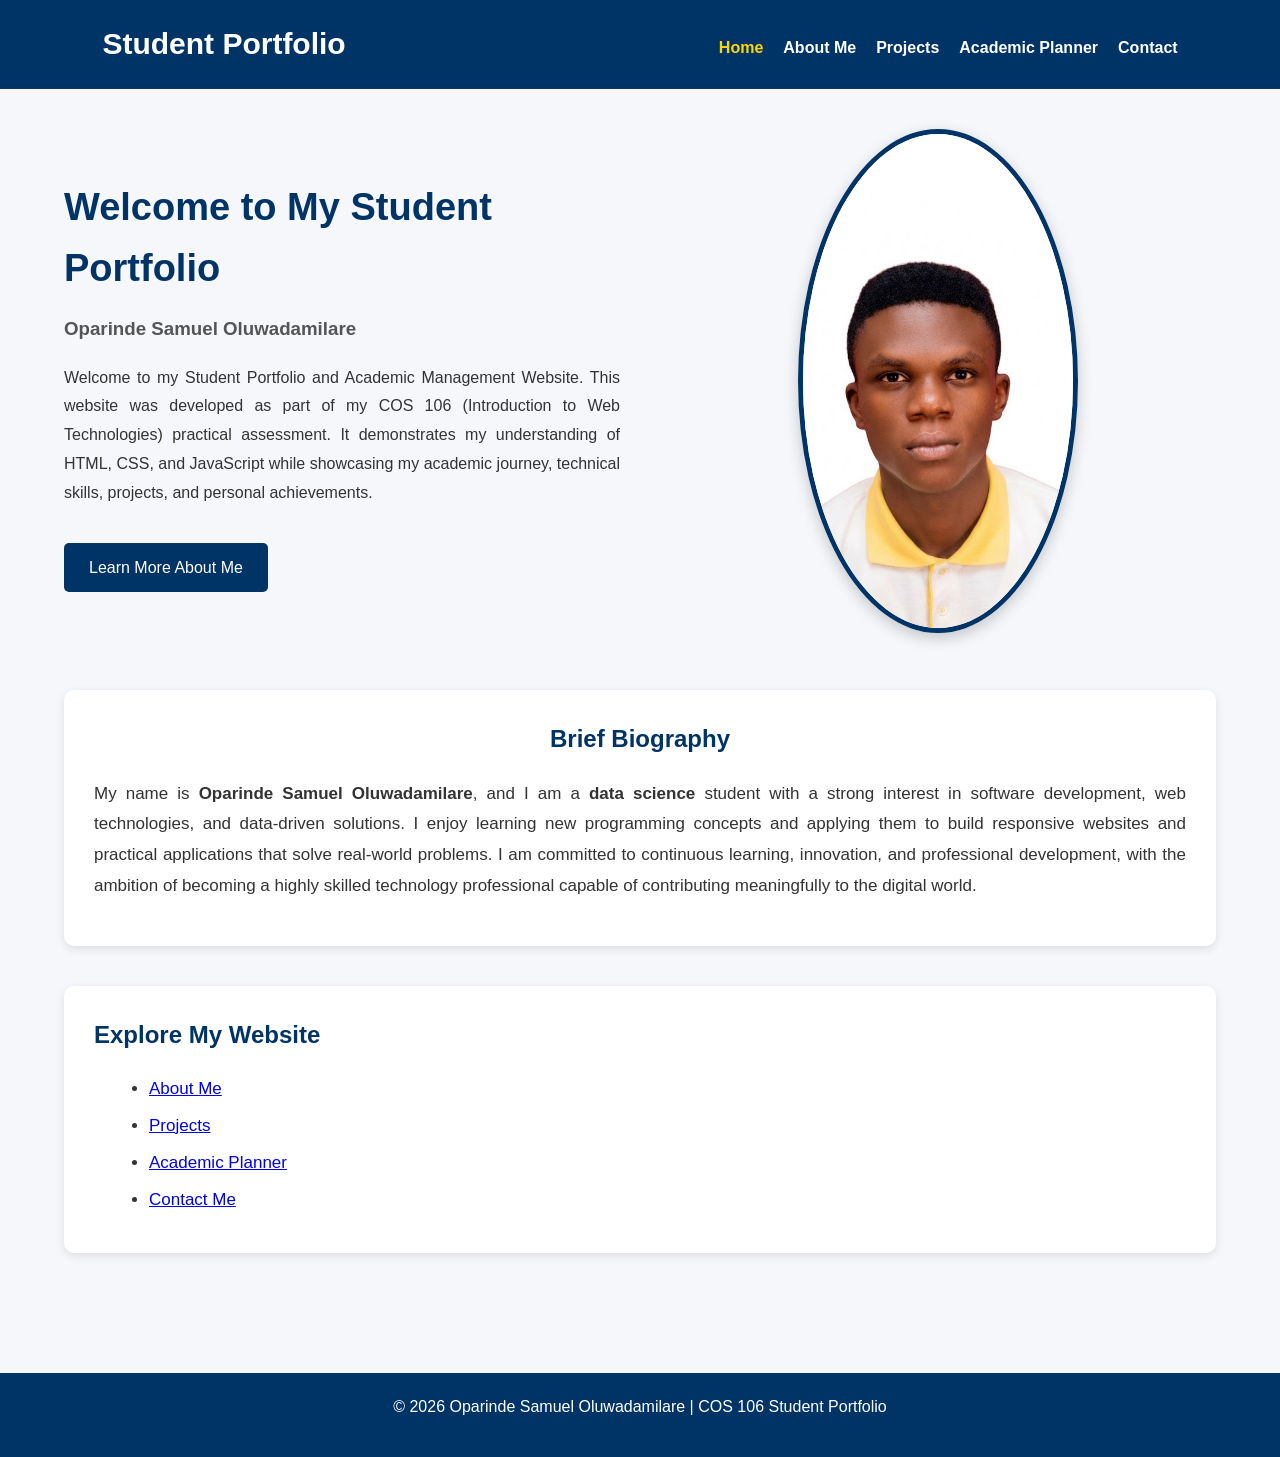
<file: index.html>
<!DOCTYPE html>
<html lang="en">
<head>
    <meta charset="UTF-8">
    <meta name="viewport" content="width=device-width, initial-scale=1.0">
    <title>Student Portfolio | Home</title>

    <!-- External CSS -->
    <link rel="stylesheet" href="css/style.css">
</head>

<body>

    <!-- Header -->
    <header>

        <div class="logo">
            <h1>Student Portfolio</h1>
        </div>

        <nav>
            <ul>
                <li><a href="index.html" class="active">Home</a></li>
                <li><a href="about.html">About Me</a></li>
                <li><a href="projects.html">Projects</a></li>
                <li><a href="planner.html">Academic Planner</a></li>
                <li><a href="contact.html">Contact</a></li>
            </ul>
        </nav>

    </header>

    <!-- Main Content -->
    <main>

        <!-- Welcome Section -->
        <section class="hero">

            <div class="hero-text">

                <h2>Welcome to My Student Portfolio</h2>

                <h3>Oparinde Samuel Oluwadamilare</h3>

                <p>
                    Welcome to my Student Portfolio and Academic Management
                    Website. This website was developed as part of my COS 106
                    (Introduction to Web Technologies) practical assessment.
                    It demonstrates my understanding of HTML, CSS, and
                    JavaScript while showcasing my academic journey,
                    technical skills, projects, and personal achievements.
                </p>

                <a href="about.html" class="btn">
                    Learn More About Me
                </a>

            </div>

            <div class="hero-image">

                <img src="img/Sam.jpeg"
                     alt="Oparinde Samuel Oluwadamilare">

            </div>

        </section>

        <!-- Biography -->
        <section class="about-preview">

            <h2>Brief Biography</h2>

            <p>
                My name is <strong>Oparinde Samuel Oluwadamilare</strong>, and I am
                a <strong>data science</strong>  student with a strong interest in software
                development, web technologies, and data-driven solutions.
                I enjoy learning new programming concepts and applying them
                to build responsive websites and practical applications that
                solve real-world problems. I am committed to continuous
                learning, innovation, and professional development, with the
                ambition of becoming a highly skilled technology professional
                capable of contributing meaningfully to the digital world.
            </p>

        </section>

        <!-- Quick Navigation -->
        <section class="skills">

            <h2>Explore My Website</h2>

            <ul>
                <li><a href="about.html">About Me</a></li>
                <li><a href="projects.html">Projects</a></li>
                <li><a href="planner.html">Academic Planner</a></li>
                <li><a href="contact.html">Contact Me</a></li>
            </ul>

        </section>

    </main>

    <!-- Footer -->
    <footer>

        <p>
            &copy; 2026 Oparinde Samuel Oluwadamilare |
            COS 106 Student Portfolio
        </p>

    </footer>

    <!-- External JavaScript -->
    <script src="js/planner.js"></script>

</body>
</html>
</file>
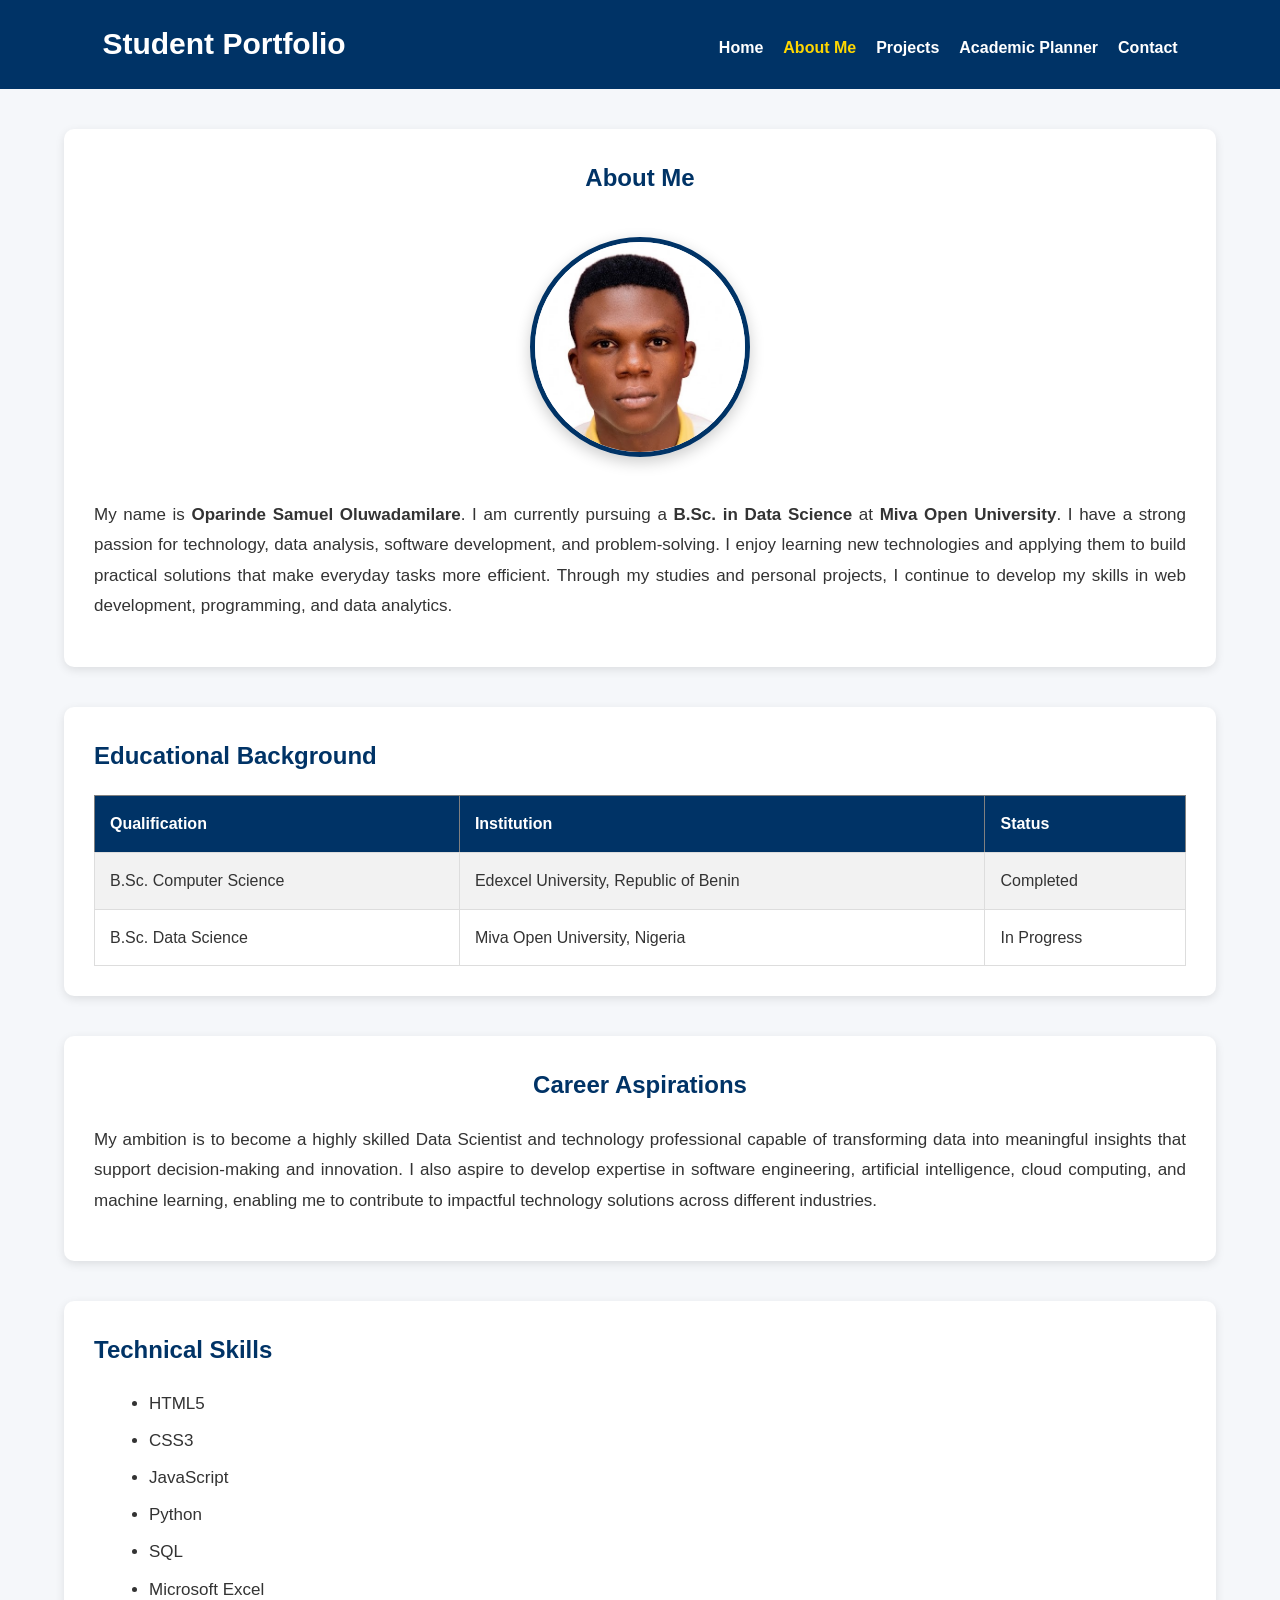
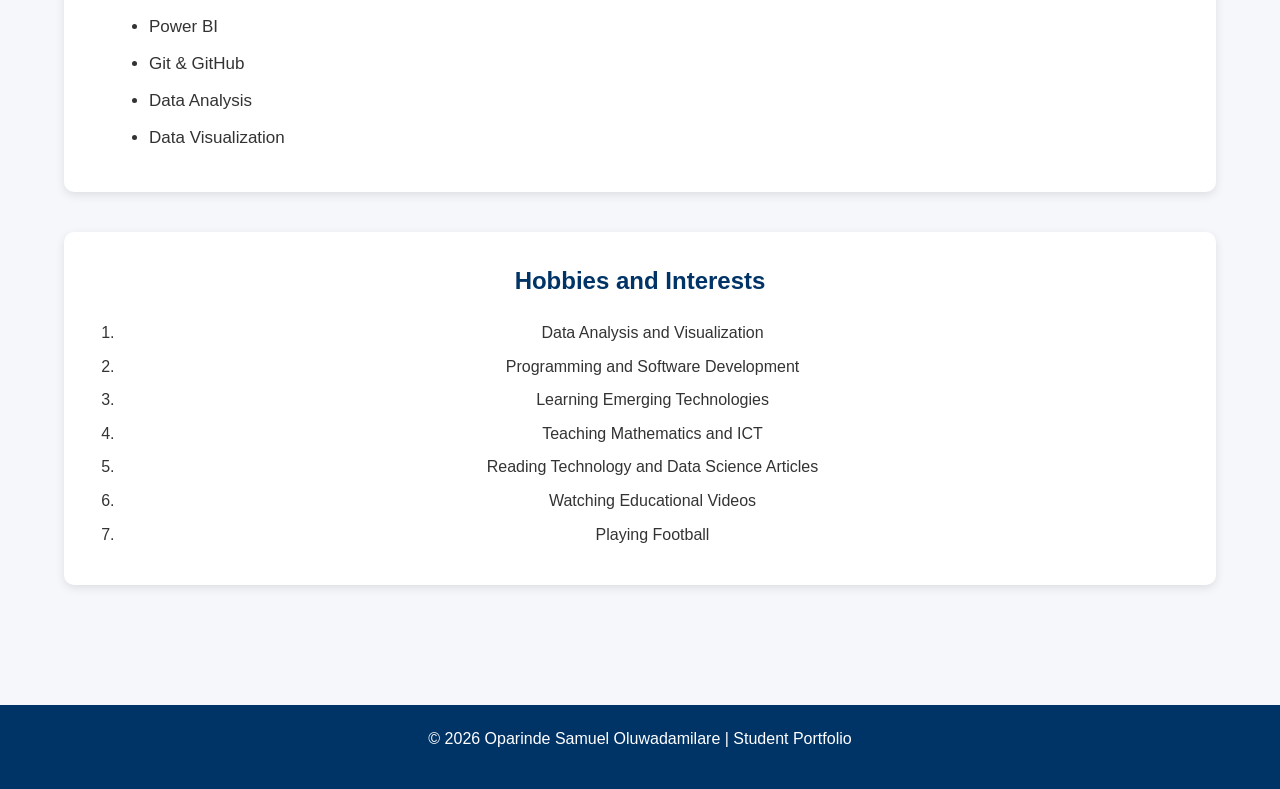
<file: about.html>
<!DOCTYPE html>
<html lang="en">
<head>
    <meta charset="UTF-8">
    <meta name="viewport" content="width=device-width, initial-scale=1.0">
    <title>About Me | Student Portfolio</title>

    <link rel="stylesheet" href="css/style.css">
</head>

<body>

    <!-- Header -->
    <header>

        <div class="logo">
            <h1>Student Portfolio</h1>
        </div>

        <nav>
            <ul>
                <li><a href="index.html">Home</a></li>
                <li><a href="about.html" class="active">About Me</a></li>
                <li><a href="projects.html">Projects</a></li>
                <li><a href="planner.html">Academic Planner</a></li>
                <li><a href="contact.html">Contact</a></li>
            </ul>
        </nav>

    </header>

    <!-- Main Content -->
    <main>

        <!-- About Me -->
        <section class="about-preview">

            <h2>About Me</h2>

            <img src="img/Sam.jpeg"
                 alt="Oparinde Samuel Oluwadamilare"
                 width="220">

            <p>
                My name is <strong>Oparinde Samuel Oluwadamilare</strong>. I am
                currently pursuing a <strong>B.Sc. in Data Science</strong> at
                <strong>Miva Open University</strong>. I have a strong passion
                for technology, data analysis, software development, and
                problem-solving. I enjoy learning new technologies and applying
                them to build practical solutions that make everyday tasks more
                efficient. Through my studies and personal projects, I continue
                to develop my skills in web development, programming, and data
                analytics.
            </p>

        </section>

        <!-- Educational Background -->
        <section class="skills">

            <h2>Educational Background</h2>

            <table border="1" cellpadding="10" cellspacing="0">

                <tr>
                    <th>Qualification</th>
                    <th>Institution</th>
                    <th>Status</th>
                </tr>

                <tr>
                    <td>B.Sc. Computer Science</td>
                    <td>Edexcel University, Republic of Benin</td>
                    <td>Completed</td>
                </tr>

                <tr>
                    <td>B.Sc. Data Science</td>
                    <td>Miva Open University, Nigeria</td>
                    <td>In Progress</td>
                </tr>

            </table>

        </section>

        <!-- Career Aspirations -->
        <section class="about-preview">

            <h2>Career Aspirations</h2>

            <p>
                My ambition is to become a highly skilled Data Scientist and
                technology professional capable of transforming data into
                meaningful insights that support decision-making and innovation.
                I also aspire to develop expertise in software engineering,
                artificial intelligence, cloud computing, and machine learning,
                enabling me to contribute to impactful technology solutions
                across different industries.
            </p>

        </section>

        <!-- Technical Skills -->
        <section class="skills">

            <h2>Technical Skills</h2>

            <ul>
                <li>HTML5</li>
                <li>CSS3</li>
                <li>JavaScript</li>
                <li>Python</li>
                <li>SQL</li>
                <li>Microsoft Excel</li>
                <li>Power BI</li>
                <li>Git & GitHub</li>
                <li>Data Analysis</li>
                <li>Data Visualization</li>
            </ul>

        </section>

        <!-- Hobbies and Interests -->
        <section class="about-preview">

            <h2>Hobbies and Interests</h2>

            <ol>
                <li>Data Analysis and Visualization</li>
                <li>Programming and Software Development</li>
                <li>Learning Emerging Technologies</li>
                <li>Teaching Mathematics and ICT</li>
                <li>Reading Technology and Data Science Articles</li>
                <li>Watching Educational Videos</li>
                <li>Playing Football</li>
            </ol>

        </section>

    </main>

    <!-- Footer -->
    <footer>

        <p>
            &copy; 2026 Oparinde Samuel Oluwadamilare |
            Student Portfolio
        </p>

    </footer>

</body>
</html>
</file>
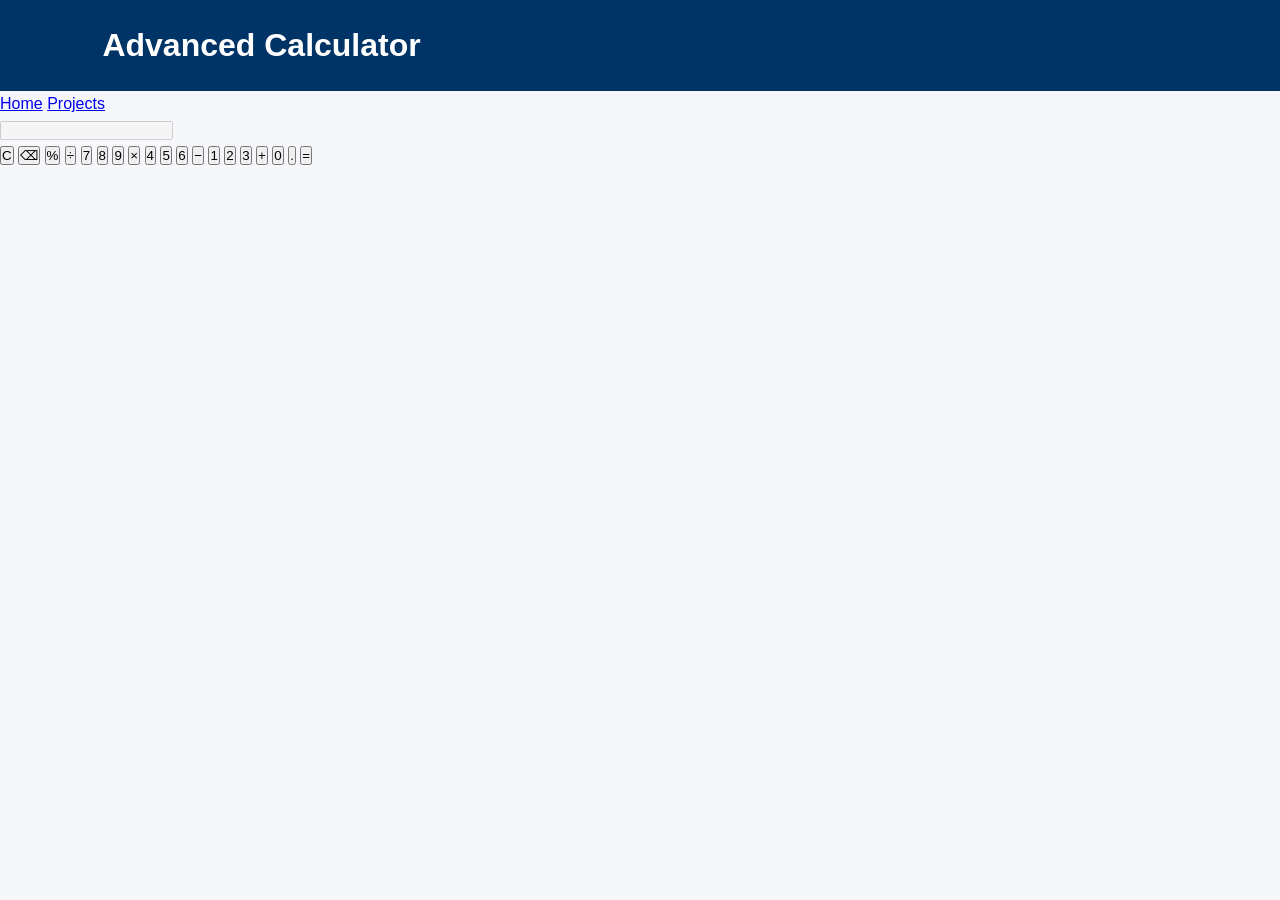
<file: calculator.html>
<!DOCTYPE html>
<html>
<head>
    <title>Advanced Calculator</title>
    <link rel="stylesheet" href="css/style.css">
</head>

<body>

<header>
    <h1>Advanced Calculator</h1>
</header>

<nav>
    <a href="index.html">Home</a>
    <a href="projects.html">Projects</a>
</nav>


<div class="calculator">

    <input type="text" id="display" disabled>


    <div class="buttons">

        <button onclick="clearDisplay()">C</button>
        <button onclick="deleteNumber()">⌫</button>
        <button onclick="appendValue('%')">%</button>
        <button onclick="appendValue('/')">÷</button>


        <button onclick="appendValue('7')">7</button>
        <button onclick="appendValue('8')">8</button>
        <button onclick="appendValue('9')">9</button>
        <button onclick="appendValue('*')">×</button>


        <button onclick="appendValue('4')">4</button>
        <button onclick="appendValue('5')">5</button>
        <button onclick="appendValue('6')">6</button>
        <button onclick="appendValue('-')">−</button>


        <button onclick="appendValue('1')">1</button>
        <button onclick="appendValue('2')">2</button>
        <button onclick="appendValue('3')">3</button>
        <button onclick="appendValue('+')">+</button>


        <button onclick="appendValue('0')">0</button>
        <button onclick="appendValue('.')">.</button>
        <button onclick="calculate()">=</button>

    </div>

</div>


<script src="js/calculator.js"></script>

</body>
</html>
</file>
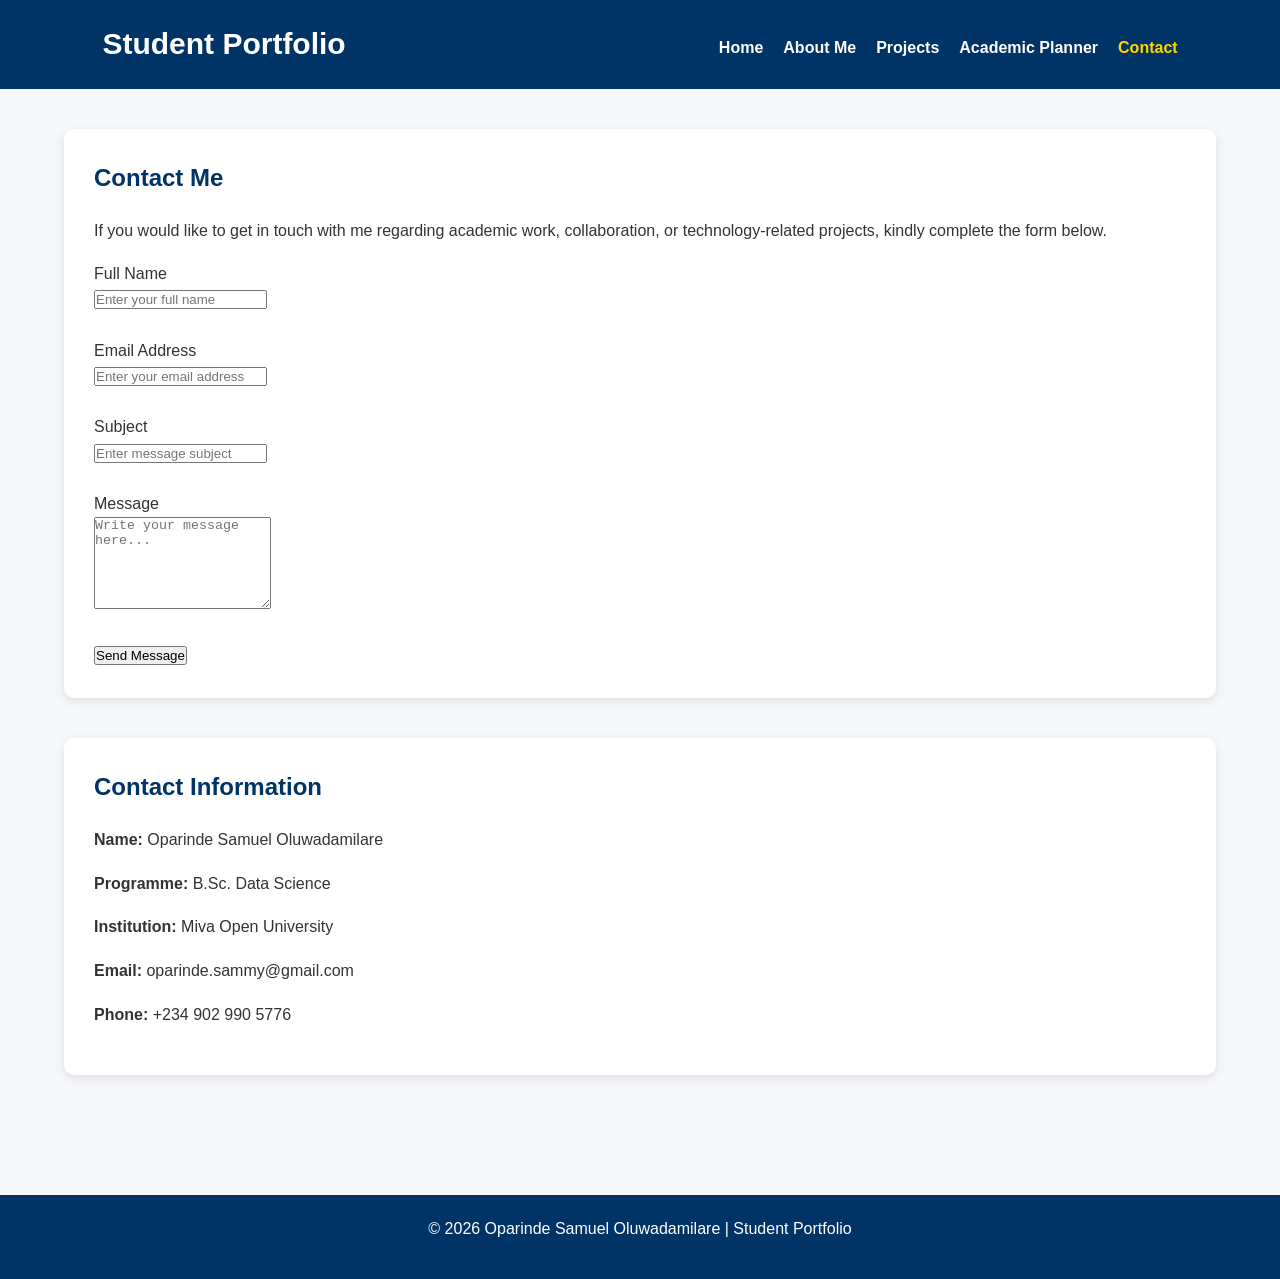
<file: contact.html>
<!DOCTYPE html>
<html lang="en">
<head>
    <meta charset="UTF-8">
    <meta name="viewport" content="width=device-width, initial-scale=1.0">
    <title>Contact Me | Student Portfolio</title>

    <!-- External CSS -->
    <link rel="stylesheet" href="css/style.css">
</head>

<body>

    <!-- Header -->
    <header>

        <div class="logo">
            <h1>Student Portfolio</h1>
        </div>

        <nav>
            <ul>
                <li><a href="index.html">Home</a></li>
                <li><a href="about.html">About Me</a></li>
                <li><a href="projects.html">Projects</a></li>
                <li><a href="planner.html">Academic Planner</a></li>
                <li><a href="contact.html" class="active">Contact</a></li>
            </ul>
        </nav>

    </header>

    <!-- Main Content -->
    <main>

        <section class="contact">

            <h2>Contact Me</h2>

            <p>
                If you would like to get in touch with me regarding academic
                work, collaboration, or technology-related projects, kindly
                complete the form below.
            </p>

            <form id="contactForm">

                <label for="name">Full Name</label><br>
                <input type="text" id="name" name="name" placeholder="Enter your full name"><br><br>

                <label for="email">Email Address</label><br>
                <input type="email" id="email" name="email" placeholder="Enter your email address"><br><br>

                <label for="subject">Subject</label><br>
                <input type="text" id="subject" name="subject" placeholder="Enter message subject"><br><br>

                <label for="message">Message</label><br>
                <textarea id="message" name="message" rows="6" placeholder="Write your message here..."></textarea><br><br>

                <button type="submit">Send Message</button>

            </form>

        </section>

        <!-- Contact Information -->
        <section class="contact-info">

            <h2>Contact Information</h2>

            <p><strong>Name:</strong> Oparinde Samuel Oluwadamilare</p>

            <p><strong>Programme:</strong> B.Sc. Data Science</p>

            <p><strong>Institution:</strong> Miva Open University</p>

            <p><strong>Email:</strong> oparinde.sammy@gmail.com</p>

            <p><strong>Phone:</strong> +234 902 990 5776</p>

        </section>

    </main>

    <!-- Footer -->
    <footer>

        <p>
            &copy; 2026 Oparinde Samuel Oluwadamilare |
            Student Portfolio
        </p>

    </footer>

    <!-- External JavaScript -->
    <script src="js/contact.js"></script>

</body>
</html>
</file>
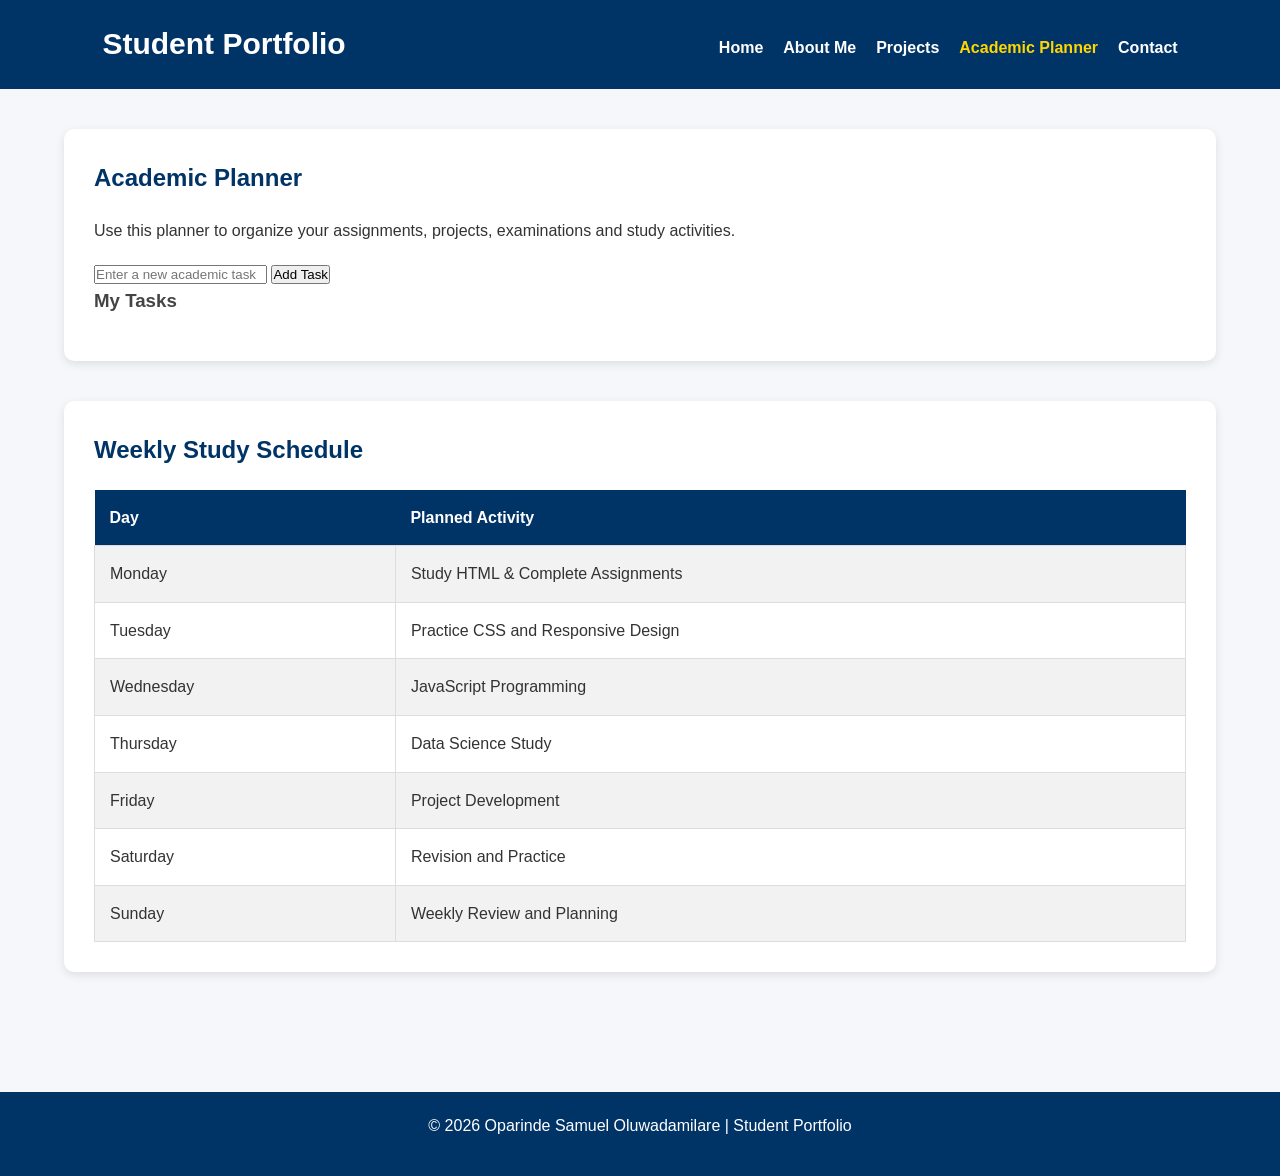
<file: planner.html>
<!DOCTYPE html>
<html lang="en">
<head>
    <meta charset="UTF-8">
    <meta name="viewport" content="width=device-width, initial-scale=1.0">
    <title>Academic Planner | Student Portfolio</title>

    <link rel="stylesheet" href="css/style.css">
</head>

<body>

    <!-- Header -->
    <header>

        <div class="logo">
            <h1>Student Portfolio</h1>
        </div>

        <nav>
            <ul>
                <li><a href="index.html">Home</a></li>
                <li><a href="about.html">About Me</a></li>
                <li><a href="projects.html">Projects</a></li>
                <li><a href="planner.html" class="active">Academic Planner</a></li>
                <li><a href="contact.html">Contact</a></li>
            </ul>
        </nav>

    </header>

    <!-- Main Content -->
    <main>

        <section class="planner">

            <h2>Academic Planner</h2>

            <p>
                Use this planner to organize your assignments, projects,
                examinations and study activities.
            </p>

            <!-- Task Input -->
            <div class="task-input">

                <input
                    type="text"
                    id="taskInput"
                    placeholder="Enter a new academic task">

                <button id="addTaskBtn">
                    Add Task
                </button>

            </div>

            <!-- Task List -->
            <h3>My Tasks</h3>

            <ul id="taskList">

            </ul>

        </section>

        <!-- Weekly Study Schedule -->
        <section class="schedule">

            <h2>Weekly Study Schedule</h2>

            <table>

                <tr>
                    <th>Day</th>
                    <th>Planned Activity</th>
                </tr>

                <tr>
                    <td>Monday</td>
                    <td>Study HTML & Complete Assignments</td>
                </tr>

                <tr>
                    <td>Tuesday</td>
                    <td>Practice CSS and Responsive Design</td>
                </tr>

                <tr>
                    <td>Wednesday</td>
                    <td>JavaScript Programming</td>
                </tr>

                <tr>
                    <td>Thursday</td>
                    <td>Data Science Study</td>
                </tr>

                <tr>
                    <td>Friday</td>
                    <td>Project Development</td>
                </tr>

                <tr>
                    <td>Saturday</td>
                    <td>Revision and Practice</td>
                </tr>

                <tr>
                    <td>Sunday</td>
                    <td>Weekly Review and Planning</td>
                </tr>

            </table>

        </section>

    </main>

    <!-- Footer -->
    <footer>

        <p>
            &copy; 2026 Oparinde Samuel Oluwadamilare |
            Student Portfolio
        </p>

    </footer>

    <!-- External JavaScript -->
    <script src="js/planner.js"></script>

</body>
</html>
</file>
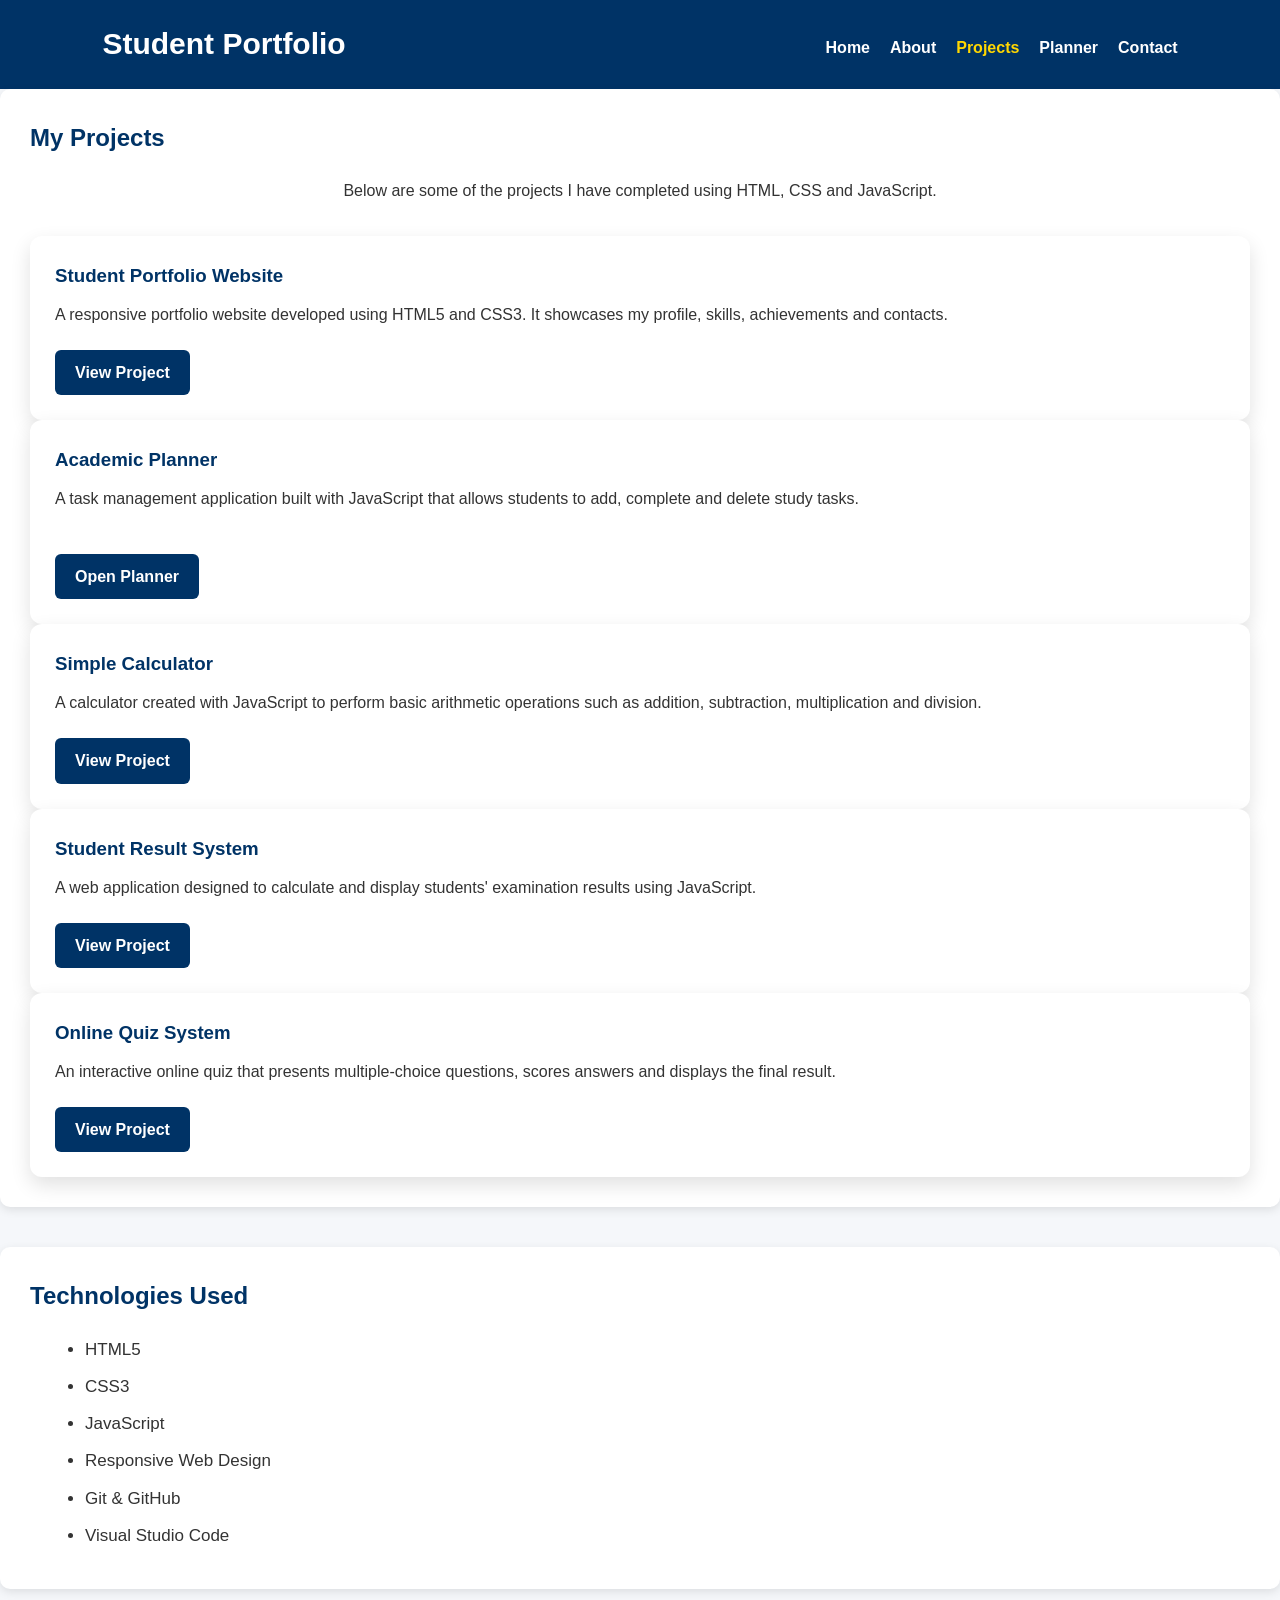
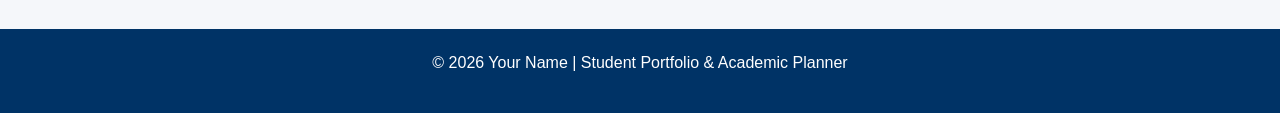
<file: projects.html>
<!DOCTYPE html>
<html lang="en">
<head>
    <meta charset="UTF-8">
    <meta name="viewport" content="width=device-width, initial-scale=1.0">
    <title>My Projects</title>

    <link rel="stylesheet" href="css/style.css">
</head>
<body>

    <!-- Header -->
    <header>

        <div class="logo">
            <h1>Student Portfolio</h1>
        </div>

        <nav>
            <ul>
                <li><a href="index.html">Home</a></li>
                <li><a href="about.html">About</a></li>
                <li><a href="projects.html" class="active">Projects</a></li>
                <li><a href="planner.html">Planner</a></li>
                <li><a href="contact.html">Contact</a></li>
            </ul>
        </nav>

    </header>

    <!-- Projects Section -->
    <section class="projects-preview">

        <h2>My Projects</h2>

        <p style="text-align:center; margin-bottom:30px;">
            Below are some of the projects I have completed using HTML, CSS and JavaScript.
        </p>

        <div class="project-container">

            <!-- Project 1 -->
            <div class="project-card">
                

                <h3>Student Portfolio Website</h3>

                <p>
                    A responsive portfolio website developed using HTML5 and CSS3.
                    It showcases my profile, skills, achievements and contacts.
                </p>

                <a href="index.html">View Project</a>
            </div>

            <!-- Project 2 -->
            <div class="project-card">

                <h3>Academic Planner</h3>

                <p>
                    A task management application built with JavaScript that allows
                    students to add, complete and delete study tasks.
                </p>

                <a href="planner.html" class="btn">Open Planner</a>
            </div>

            <!-- Project 3 -->
            <div class="project-card">
                
                <h3>Simple Calculator</h3>

                <p>
                    A calculator created with JavaScript to perform basic arithmetic
                    operations such as addition, subtraction, multiplication and division.
                </p>

                <a href="calculator.html">View Project</a>
            </div>

            <!-- Project 4 -->
            <div class="project-card">
                

                <h3>Student Result System</h3>

                <p>
                    A web application designed to calculate and display students'
                    examination results using JavaScript.
                </p>

                <a href="result.html">View Project</a>
            </div>

            <!-- Project 5 -->
            <div class="project-card">
                
                <h3>Online Quiz System</h3>

                <p>
                    An interactive online quiz that presents multiple-choice questions,
                    scores answers and displays the final result.
                </p>

                <a href="quiz.html">View Project</a>
            </div>

        </div>

    </section>

    <!-- Technologies Used -->
    <section class="skills">

        <h2>Technologies Used</h2>

        <ul>
            <li>HTML5</li>
            <li>CSS3</li>
            <li>JavaScript</li>
            <li>Responsive Web Design</li>
            <li>Git & GitHub</li>
            <li>Visual Studio Code</li>
        </ul>

    </section>

    <!-- Footer -->
    <footer>

        <p>&copy; 2026 Your Name | Student Portfolio & Academic Planner</p>

    </footer>

</body>
</html>
</file>
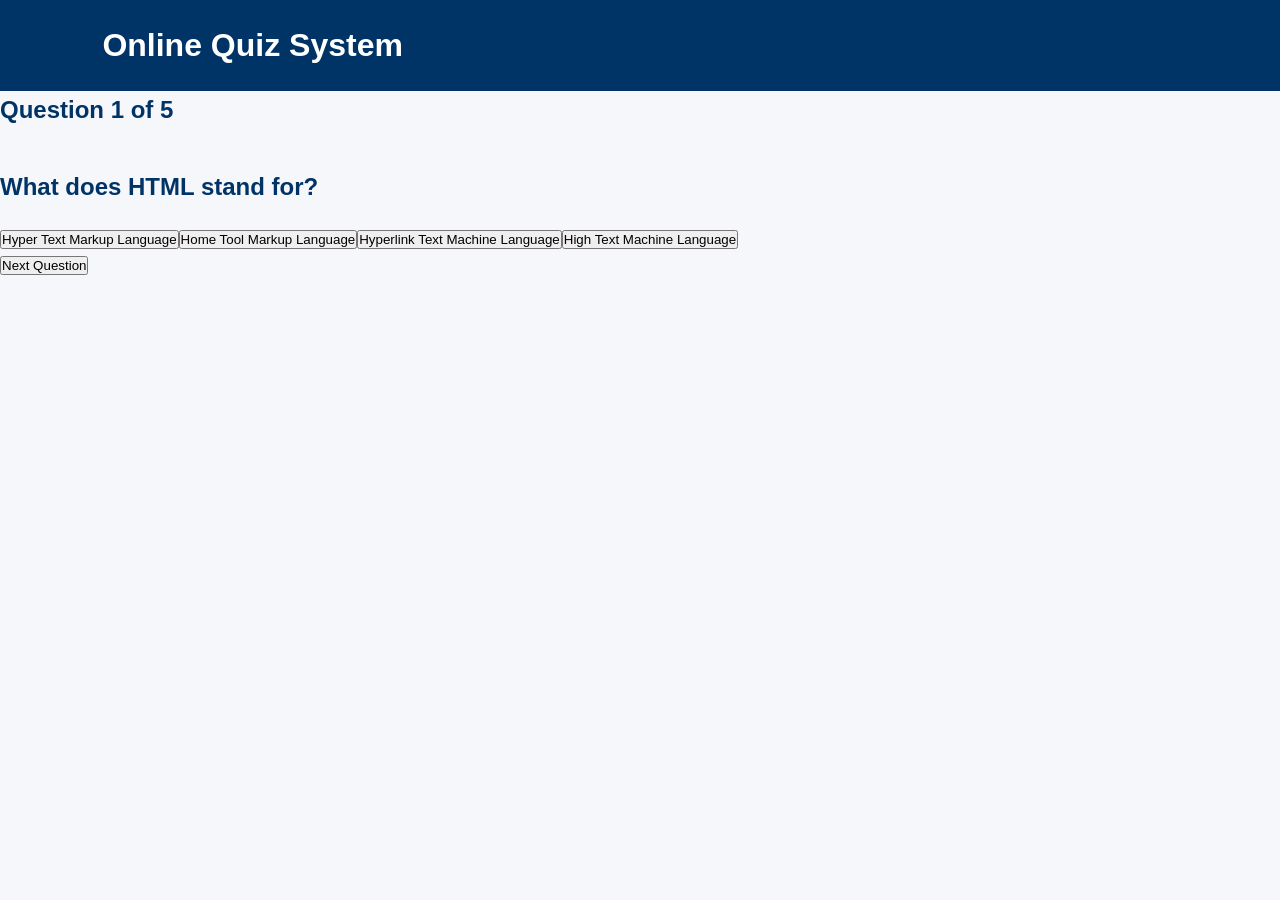
<file: quiz.html>
<!DOCTYPE html>
<html lang="en">
<head>
    <meta charset="UTF-8">
    <meta name="viewport" content="width=device-width, initial-scale=1.0">
    <title>Online Quiz System</title>
    <link rel="stylesheet" href="css/style.css">
</head>
<body>

<header>
    <h1>Online Quiz System</h1>
</header>

<div class="quiz-container">

    <h2 id="question"></h2>

    <div id="answers"></div>

    <button id="nextBtn">Next Question</button>

    <div id="score"></div>

</div>

<script src="js/quiz.js"></script>

</body>
</html>
</file>
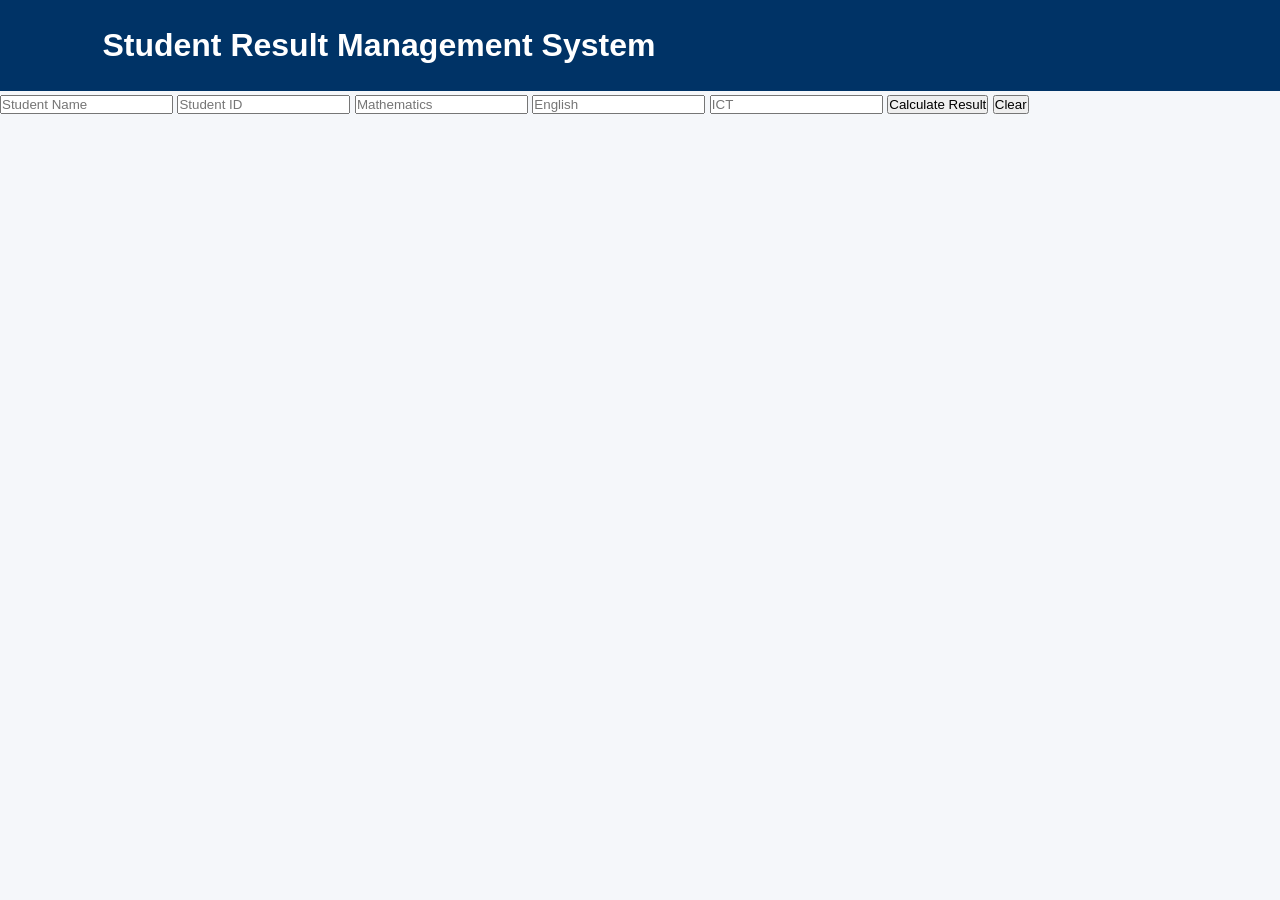
<file: result.html>
<!DOCTYPE html>
<html lang="en">
<head>
    <meta charset="UTF-8">
    <meta name="viewport" content="width=device-width, initial-scale=1.0">
    <title>Student Result System</title>
    <link rel="stylesheet" href="css/style.css">
</head>
<body>

<header>
    <h1>Student Result Management System</h1>
</header>

<div class="result-container">

    <input type="text" id="name" placeholder="Student Name">

    <input type="text" id="id" placeholder="Student ID">

    <input type="number" id="math" placeholder="Mathematics">

    <input type="number" id="english" placeholder="English">

    <input type="number" id="ict" placeholder="ICT">

    <button onclick="calculateResult()">Calculate Result</button>

    <button onclick="clearForm()">Clear</button>

    <div id="output"></div>

</div>

<script src="js/result.js"></script>

</body>
</html>
</file>
<file: css/style.css>
/* ==========================================
   GLOBAL STYLES
========================================== */

*{
    margin:0;
    padding:0;
    box-sizing:border-box;
}

body{
    font-family:Arial, Helvetica, sans-serif;
    background:#f5f7fa;
    color:#333;
    line-height:1.6;
}

/* ==========================================
   HEADER
========================================== */

header{
    background:#003366;
    color:#fff;
    display:flex;
    justify-content:space-between;
    align-items:center;
    padding:20px 8%;
    flex-wrap:wrap;
}

.logo h1{
    font-size:30px;
}

/* ==========================================
   NAVIGATION
========================================== */

nav ul{
    list-style:none;
    display:flex;
}

nav ul li{
    margin-left:20px;
}

nav ul li a{
    color:white;
    text-decoration:none;
    font-weight:bold;
    transition:.3s;
}

nav ul li a:hover,
nav ul li a.active{
    color:#FFD700;
}

/* ==========================================
   MAIN
========================================== */

main{
    width:90%;
    margin:auto;
    padding:40px 0;
}

/* ==========================================
   HERO SECTION
========================================== */

.hero{
    display:flex;
    justify-content:space-between;
    align-items:center;
    gap:40px;
    flex-wrap:wrap;
    margin-bottom:50px;
}

.hero-text{
    flex:1;
}

.hero-text h2{
    color:#003366;
    font-size:38px;
    margin-bottom:15px;
}

.hero-text h3{
    margin-bottom:20px;
    color:#555;
}

.hero-text p{
    text-align:justify;
}

.hero-image{
    flex:1;
    text-align:center;
}

.hero-image img{
    width:280px;
    border-radius:50%;
    border:5px solid #003366;
    box-shadow:0 5px 15px rgba(0,0,0,.2);
}

/* ==========================================
   BUTTONS
========================================== */

.btn{
    display:inline-block;
    margin-top:20px;
    background:#003366;
    color:white;
    padding:12px 25px;
    text-decoration:none;
    border-radius:5px;
    transition:.3s;
}

.btn:hover{
    background:#0055aa;
}

/* ==========================================
   SECTIONS
========================================== */

.about-preview,
.skills,
.projects-preview,
.planner,
.schedule,
.contact,
.contact-info{
    background:white;
    padding:30px;
    margin-bottom:40px;
    border-radius:10px;
    box-shadow:0 3px 10px rgba(0,0,0,.1);
}

.about-preview h2,
.skills h2,
.projects-preview h2,
.planner h2,
.schedule h2,
.contact h2,
.contact-info h2{
    color:#003366;
    margin-bottom:20px;
}

/* ==========================================
   FOOTER
========================================== */

footer{
    background:#003366;
    color:white;
    text-align:center;
    padding:20px;
    margin-top:40px;
}
/* ==========================================
   ABOUT PAGE
========================================== */

.about-preview{
    text-align:center;
}

.about-preview img{
    width:220px;
    height:220px;
    object-fit:cover;
    border-radius:50%;
    border:5px solid #003366;
    margin:20px 0;
    box-shadow:0 5px 15px rgba(0,0,0,0.2);
}

.about-preview p{
    text-align:justify;
    font-size:17px;
    margin-top:15px;
}

/* ==========================================
   SKILLS SECTION
========================================== */

.skills ul{
    margin-top:20px;
    padding-left:30px;
}

.skills ul li{
    margin-bottom:10px;
    font-size:17px;
}

.skills ol{
    margin-top:20px;
    padding-left:30px;
}

.skills ol li{
    margin-bottom:10px;
    font-size:17px;
}

/* ==========================================
   TABLES
========================================== */

table{
    width:100%;
    border-collapse:collapse;
    margin-top:20px;
    background:white;
}

table th{
    background:#003366;
    color:white;
    padding:15px;
    text-align:left;
}

table td{
    padding:15px;
    border:1px solid #ddd;
}

table tr:nth-child(even){
    background:#f2f2f2;
}

table tr:hover{
    background:#e8f2ff;
}

/* ==========================================
   PROJECTS PAGE
========================================== */

/* ==========================================
   PROJECTS PAGE
========================================== */

.projects-container{
    display:grid;
    grid-template-columns:repeat(auto-fit, minmax(320px, 1fr));
    gap:30px;
    max-width:1200px;
    margin:40px auto;
    padding:0 20px;
}

.project-card{
    background:#fff;
    border-radius:12px;
    padding:25px;
    box-shadow:0 8px 20px rgba(0,0,0,.12);
    transition:all .3s ease;
}

.project-card:hover{
    transform:translateY(-8px);
    box-shadow:0 15px 30px rgba(0,0,0,.18);
}

.project-card img{
    width:100%;
    height:200px;
    object-fit:cover;
    border-radius:8px;
    margin-bottom:15px;
}

.project-card h3{
    color:#003366;
    margin-bottom:10px;
}

.project-card p{
    text-align:justify;
    margin-bottom:20px;
}

.project-card a{
    display:inline-block;
    padding:10px 20px;
    background:#003366;
    color:white;
    text-decoration:none;
    border-radius:6px;
    font-weight:bold;
    transition:.3s;
}

.project-card a:hover{
    background:#0055aa;
}

/* ==========================================
   IMAGES
========================================== */

img{
    max-width:100%;
    height:auto;
}

/* ==========================================
   LISTS
========================================== */

ul,
ol{
    margin-top:15px;
    margin-left:25px;
}

li{
    margin-bottom:8px;
}

/* ==========================================
   HEADINGS
========================================== */

h2{
    color:#003366;
    margin-bottom:20px;
}

h3{
    color:#444;
    margin-bottom:15px;
}

/* ==========================================
   PARAGRAPHS
========================================== */

p{
    margin-bottom:15px;
    line-height:1.8;
}
</file>
